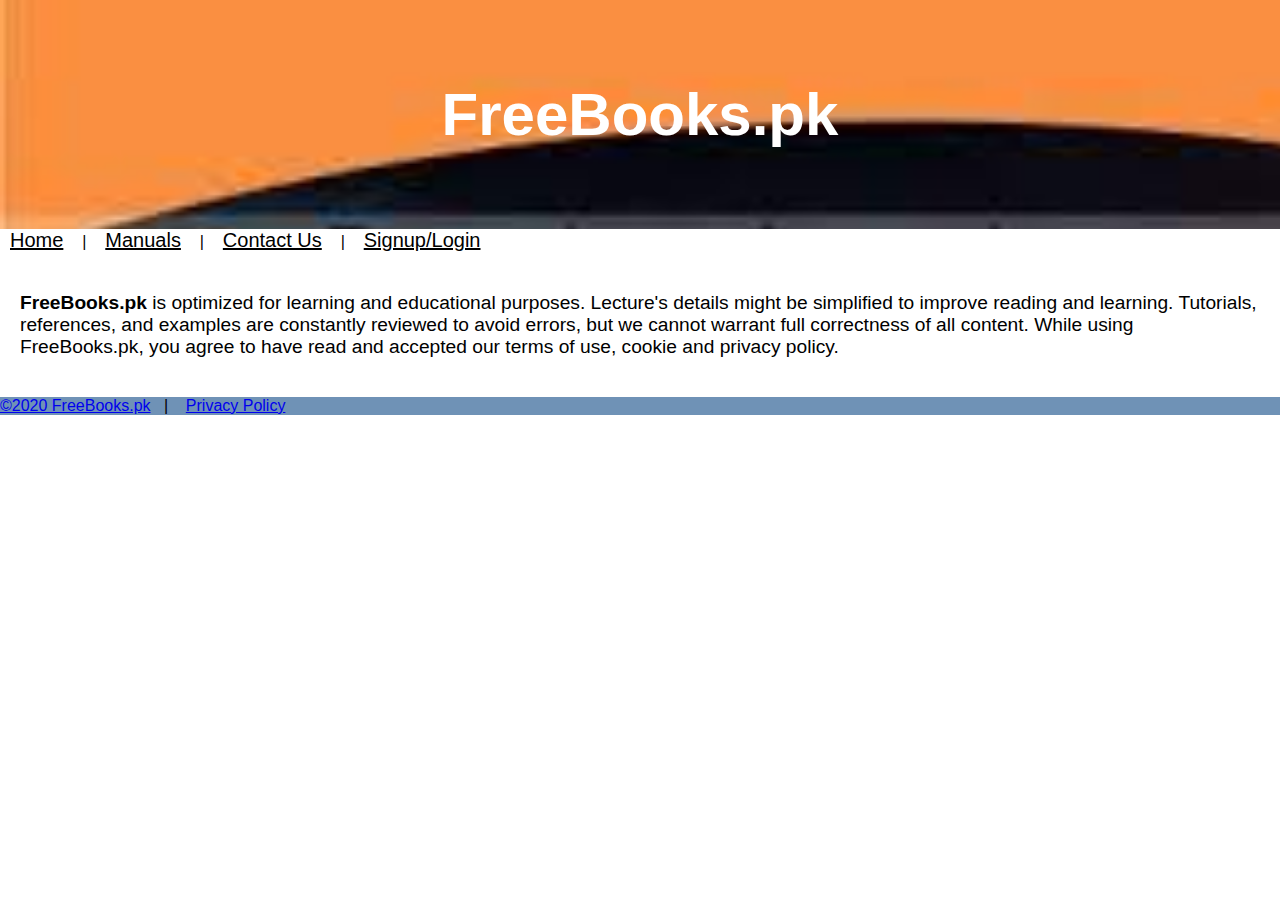
<file: index.html>
<!DOCTYPE html>
<html lang="en">
<head>
    <meta charset="UTF-8">
    <meta http-equiv="X-UA-Compatible" content="IE=edge">
    <meta name="viewport" content="width=device-width, initial-scale=1.0">
    <title>FreeBooks</title>
    <link rel="icon" type="image/png" sizes="16x16"  href="/favicons/favicon-16x16.png">
<meta name="msapplication-TileColor" content="#ffffff">
<meta name="theme-color" content="#ffffff">
    <link rel="stylesheet" href="web.css"> 
</head>
<body>
    <header>
        <h1> FreeBooks.pk</h1>
    </header>
    <nav >
        <a  id="home" href="#">Home</a>&nbsp;&nbsp;|&nbsp;
        <a id="manual" href="manuals.html">Manuals</a>&nbsp;&nbsp;|&nbsp;
        <a id="contact" href="contactus.html">Contact Us</a>&nbsp;&nbsp;|&nbsp;
        <a id="signup" href="signin.html">Signup/Login</a>
    </nav>
    <main>
    <section>
        <p class="coockies">
            <b> FreeBooks.pk</b> is optimized for learning and educational purposes. Lecture's details might be simplified to improve reading and learning. Tutorials, references, and examples are constantly reviewed to avoid errors, but we cannot warrant full correctness of all content. While using FreeBooks.pk, you agree to have read and accepted our terms of use, cookie and privacy policy.

        </p>
    </section>
    </main>
    <footer>
        <font size="3"><a href="#">&copy;2020 FreeBooks.pk</a>&nbsp;&nbsp;&nbsp;|&nbsp;&nbsp;&nbsp;
        <a href="#">Privacy Policy</a></font>
    </footer>
</body>
</html>
</file>
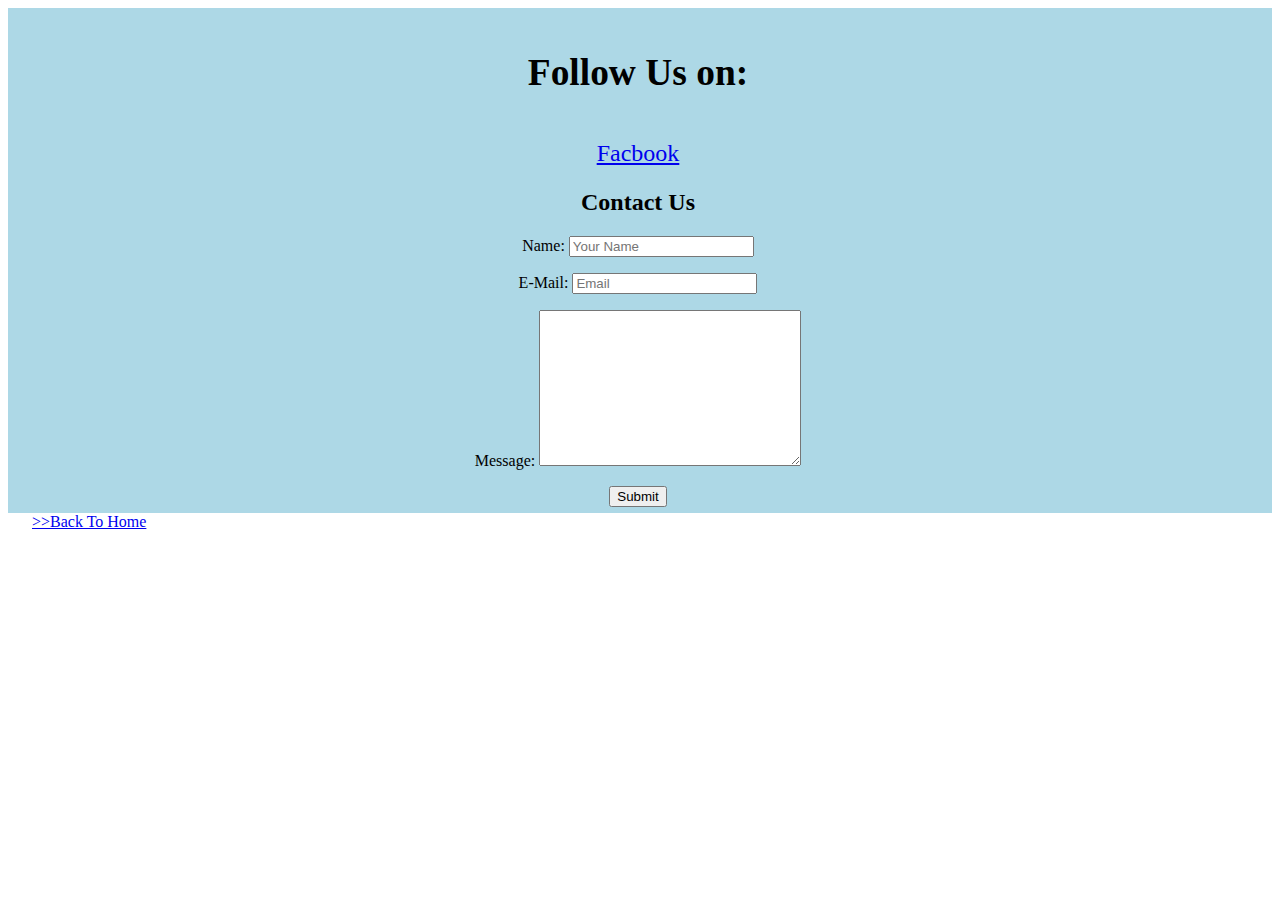
<file: contactus.html>
<!DOCTYPE html>
<html lang="en">
<head>
    <meta charset="UTF-8">
    <meta http-equiv="X-UA-Compatible" content="IE=edge">
    <meta name="viewport" content="width=device-width, initial-scale=1.0">
    <title>Contact Us</title>
    <style>
    .contactus{
    background-color: lightblue;
    color: black;
    padding: 6px 6px;
    text-align: center;
    padding-inline-start: 2px;
    
}
#home:hover , .submit:hover{
    cursor: pointer;
    padding: 1px 20px;
    background-color: blue;
    color: white;
}
#fb:hover{
cursor: pointer;
background-color: rgb(83, 179, 75);
}
    </style>
</head>
<body>
    <section>
        <form action="#" class="contactus">
            <aside>
                <font size="6px"><h3>Follow Us on: </h3></font>
                <font size="5px" id="fb" ><a href="https://www.facebook.com/anix7001/">Facbook</a></font>
            </aside>
        <h2>Contact Us</h2>
        <p>Name: <input type="text" name="name" placeholder="Your Name"></p>
        <p>E-Mail: <input type="email" name="email" placeholder="Email"></p>
        <p>Message: <textarea name="message" id="message" cols="30" rows="10"></textarea></p>
        <input class="submit" type="submit" value="Submit">
        </form>
        &nbsp;&nbsp;&nbsp;&nbsp;&nbsp;&nbsp;<a id="home" href="mainweb.html">>>Back To Home</a>
    </section>
</body>
</html>
</file>
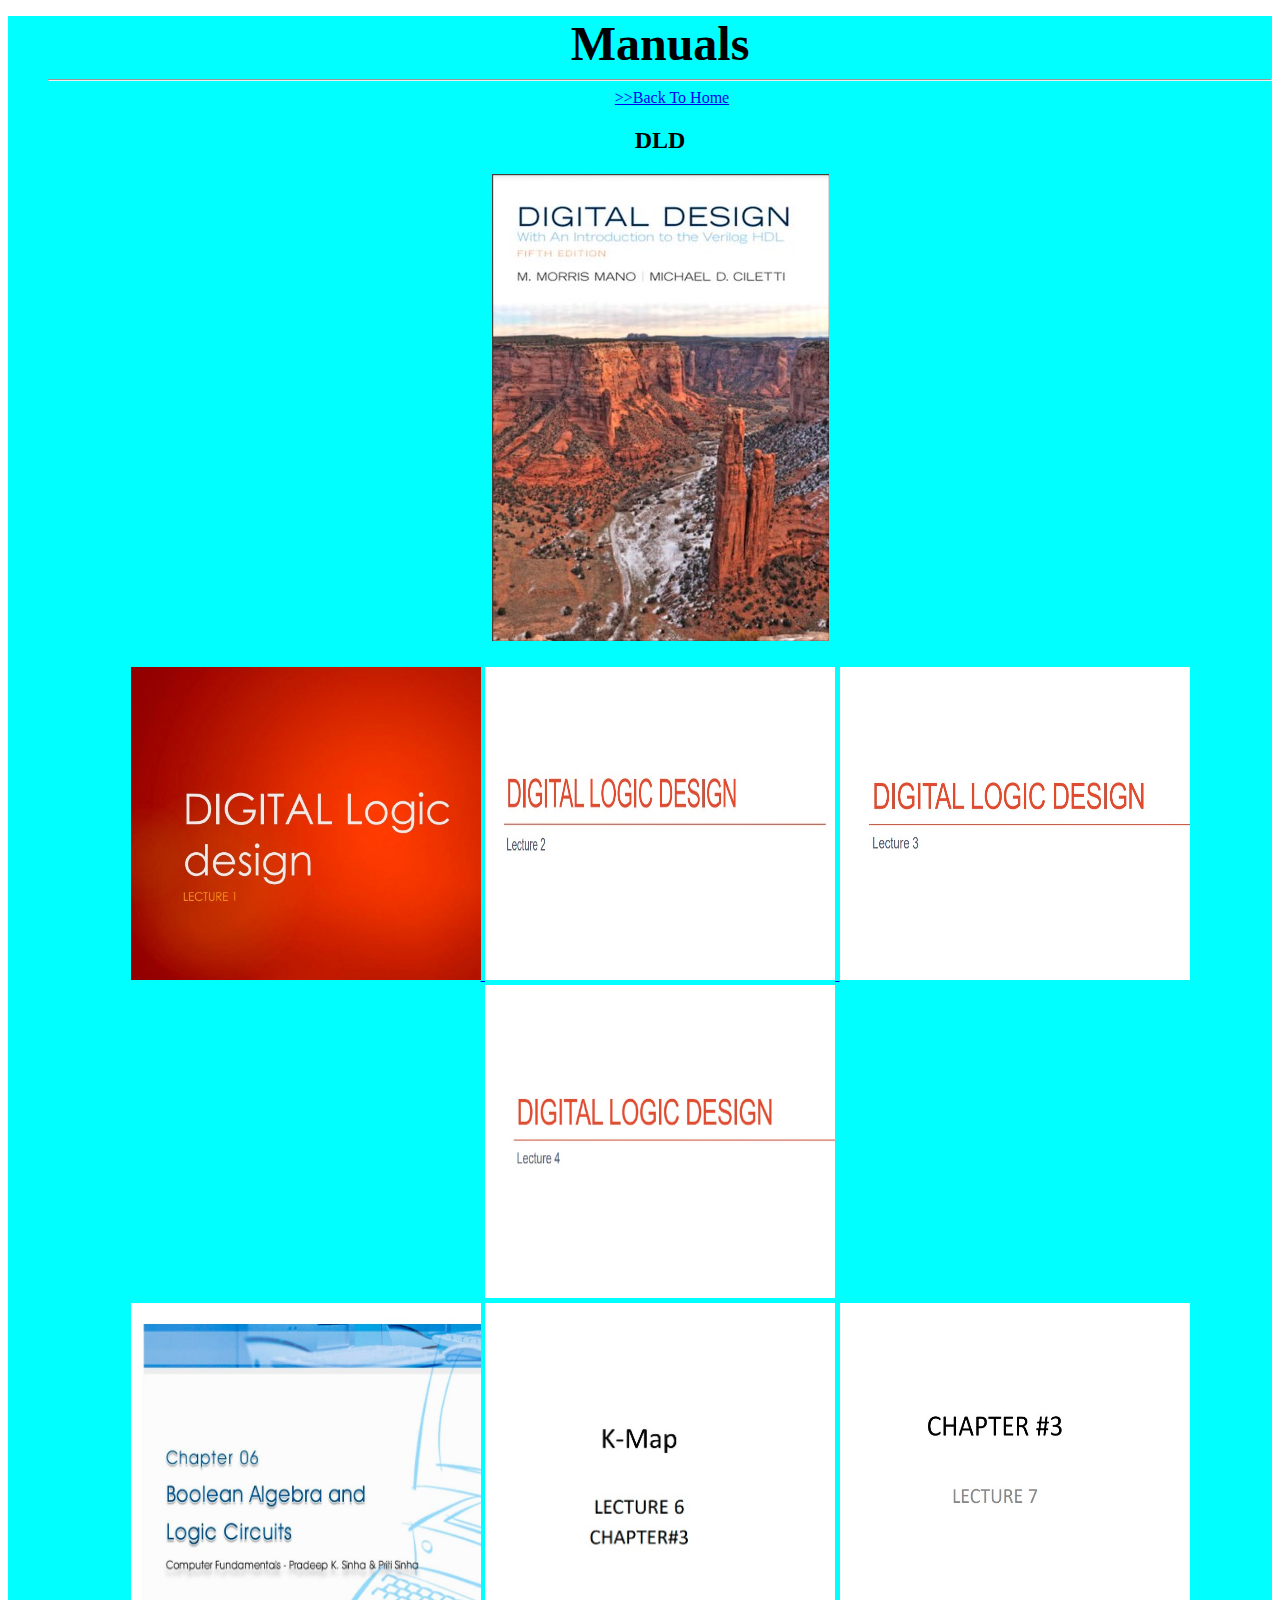
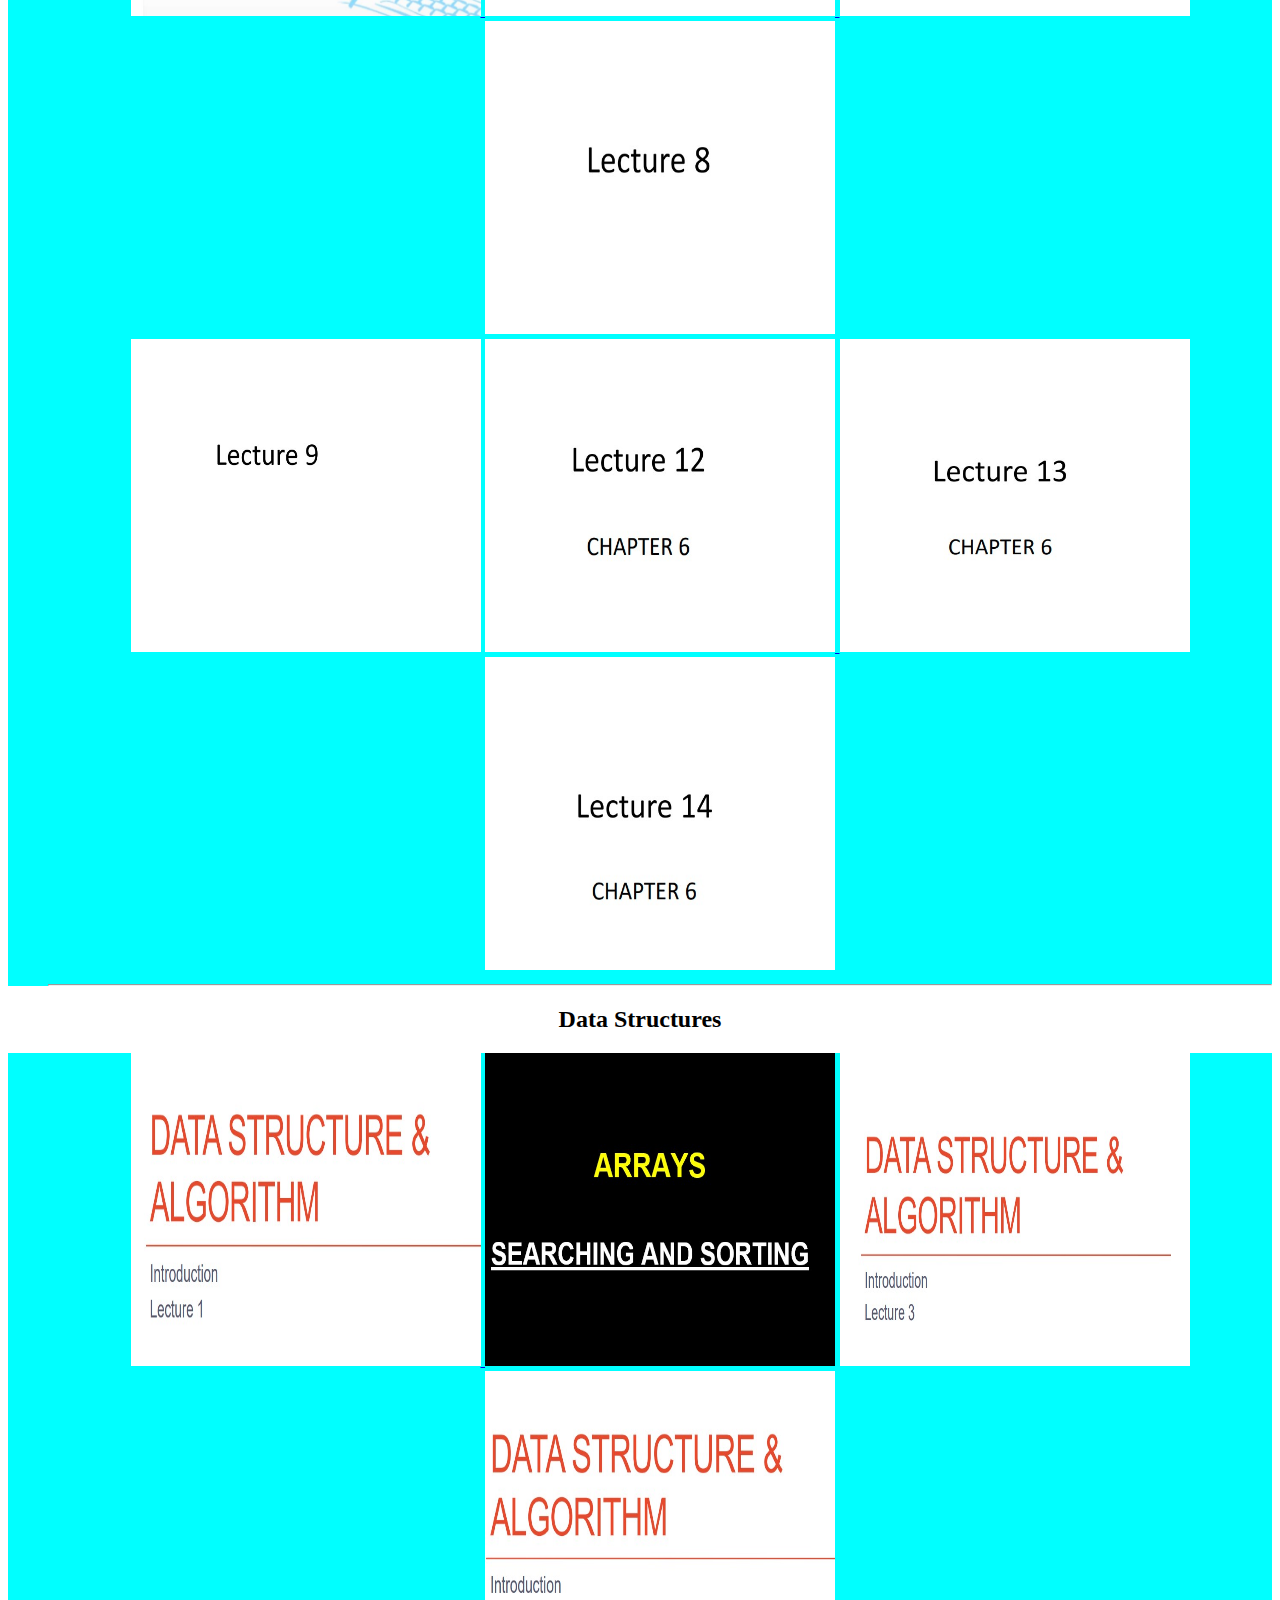
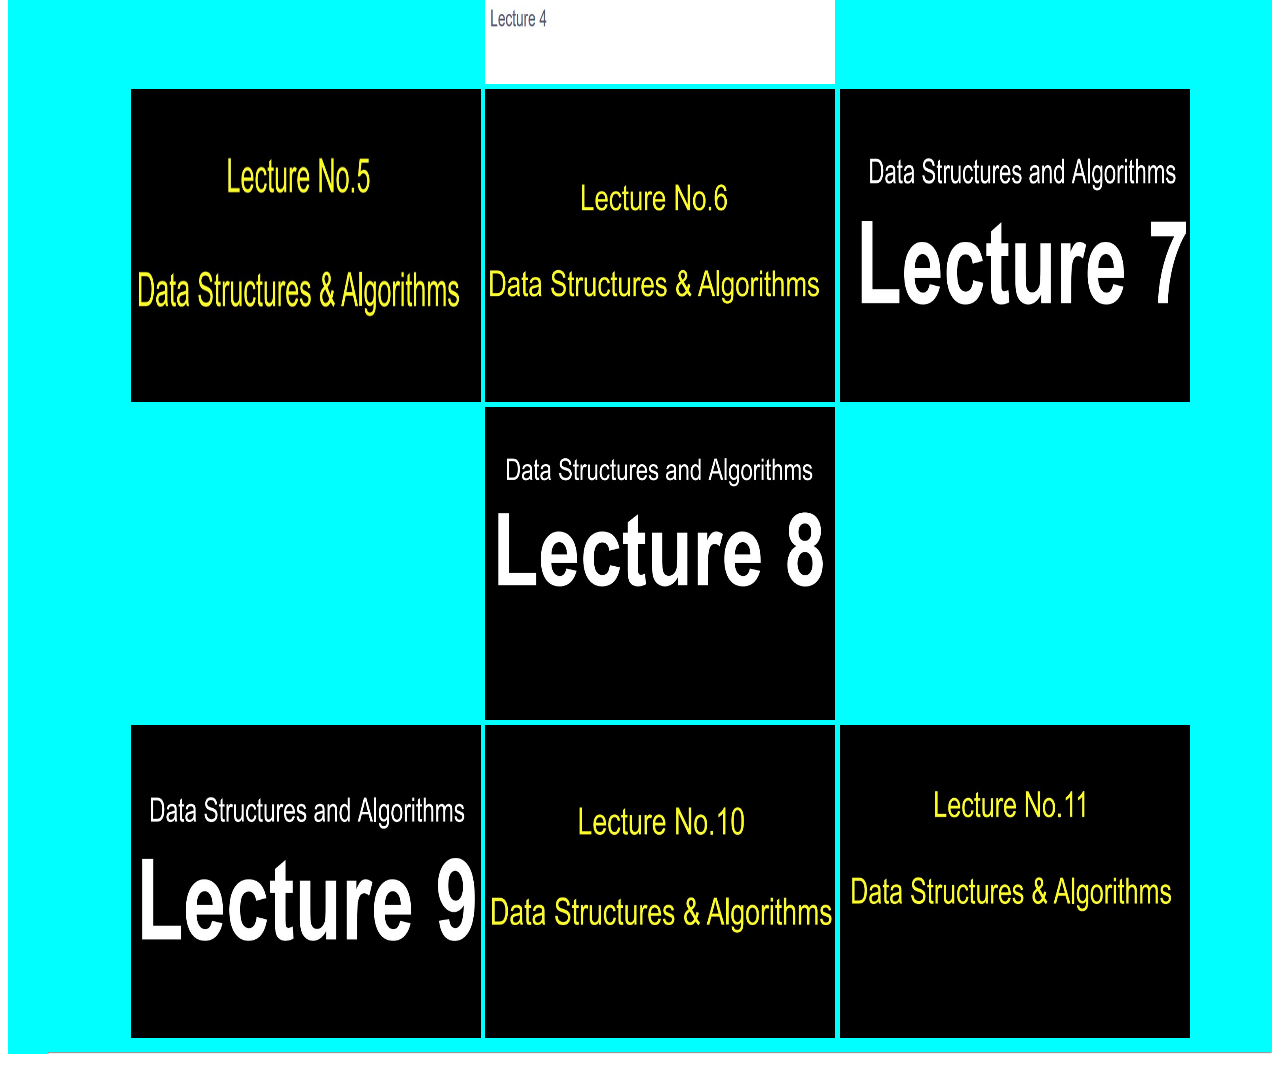
<file: manuals.html>
<!DOCTYPE html>
<html lang="en">
<head>
    <meta charset="UTF-8">
    <meta http-equiv="X-UA-Compatible" content="IE=edge">
    <meta name="viewport" content="width=device-width, initial-scale=1.0">
    <title>Manuals</title>
    <style>
    .manuals{
    text-align: center;
    text-underline-position: below;
}
    ul,ol{
    background-color: aqua;
    image-orientation: from-image;
    text-align: center;
}
#home:hover{
    cursor: pointer;
    padding: 1px 20px;
    background-color: blue;
    color: white;
    font-size: 100%;
}
    </style>
</head>
<body>
    <section>
        <div class="manuals">
        <ul>
        <font  size="7" aria-level="9"><b> Manuals</b></font> <hr>
        &nbsp;&nbsp;&nbsp;&nbsp;&nbsp;&nbsp;<a id="home" href="mainweb.html">>>Back To Home</a>
        <h2>DLD</h2><font size="4">
        <a href="Digital System Design by Morris Mano.pdf" target="_blank"> <center><img src="Thumb.jpg" alt="DLD By Morris Mano"></center></a></li> <br>
        <a href="DLD 1.pdf" target="_blank"><img src="L1.jpg" alt="Lecture 1"width="350" height="313"> </a></li>
        <a href="DLD 2.pdf" target="_blank"><img src="L2.jpg" alt="Lecture 2" width="350" height="313"> </a></li>
        <a href="DLD 3.pdf" target="_blank"><img src="L3.jpg" alt="Lecture 3"width="350" height="313"></a></li>
        <a href="DLD 4.pdf" target="_blank"><img src="L5.jpg" alt="Lecture 4"width="350" height="313"> </a></li><br>
        <a href="DLD 5.pdf" target="_blank"><img src="L4.jpg" alt="Lecture 5"width="350" height="313"> </a></li>
        <a href="DLD 6.pdf" target="_blank"><img src="L6.jpg" alt="Lecture 6"width="350" height="313"> </a></li>
        <a href="DLD 7.pdf" target="_blank"><img src="L7.jpg" alt="Lecture 7"width="350" height="313"> </a></li>
        <a href="DLD 8.pdf" target="_blank"><img src="L8.jpg" alt="Lecture 8"width="350" height="313"> </a></li><br>
        <a href="DLD 11.pdf" target="_blank"><img src="L9.jpg" alt="Lecture 9"width="350" height="313"></a></li>
        <a href="DLD 12.pdf" target="_blank"><img src="L12.jpg" alt="Lecture 12"width="350" height="313"> </a></li>
        <a href="DLD 13.pdf" target="_blank"><img src="L13.jpg" alt="Lecture 13"width="350" height="313"></a></li>
        <a href="DLD 14.pdf" target="_blank"><img src="L14.jpg" alt="L14"width="350" height="313"></a></li><br><hr></font>
        </ul>
        <h2 class="special">Data Structures</h2> <font size="4">
        <ol>
        <a href="DS 1.pdf" target="_blank"><img src="D1.jpg" width="350" height="313" alt=""> </a></li>
        <a href="DS 2.pptx" target="_blank"><img src="D2.jpg" width="350" height="313" alt=""></a></li>
        <a href="DS 3.pdf"target="_blank"><img src="D3.jpg" width="350" height="313" alt=""></a></li>
        <a href="DS 4-1.pdf"target="_blank"><img src="D4.jpg" width="350" height="313" alt=""></a></li><br>
        <a href="DS 5.pdf"target="_blank"><img src="D5.jpg" width="350" height="313" alt=""></a></li>
        <a href="DS 6.pdf"target="_blank"><img src="D6.jpg" width="350" height="313" alt=""></a></li>
        <a href="DS 7.pdf"target="_blank"><img src="D7.jpg" width="350" height="313" alt=""></a></li>
        <a href="DS 8.pdf"target="_blank"><img src="D8.jpg" width="350" height="313" alt=""></a></li><br>
        <a href="DS 9.pdf"target="_blank"><img src="D9.jpg" width="350" height="313" alt=""></a></li>
        <a href="DS 10.pdf"target="_blank"><img src="D10.jpg" width="350" height="313" alt=""></a></li>
        <a href="DS 11.pdf"target="_blank"><img src="D11.jpg" width="350" height="313" alt=""></a></li><br><hr></font>
        </ol></div>
</section>
</body>
</html>
</file>
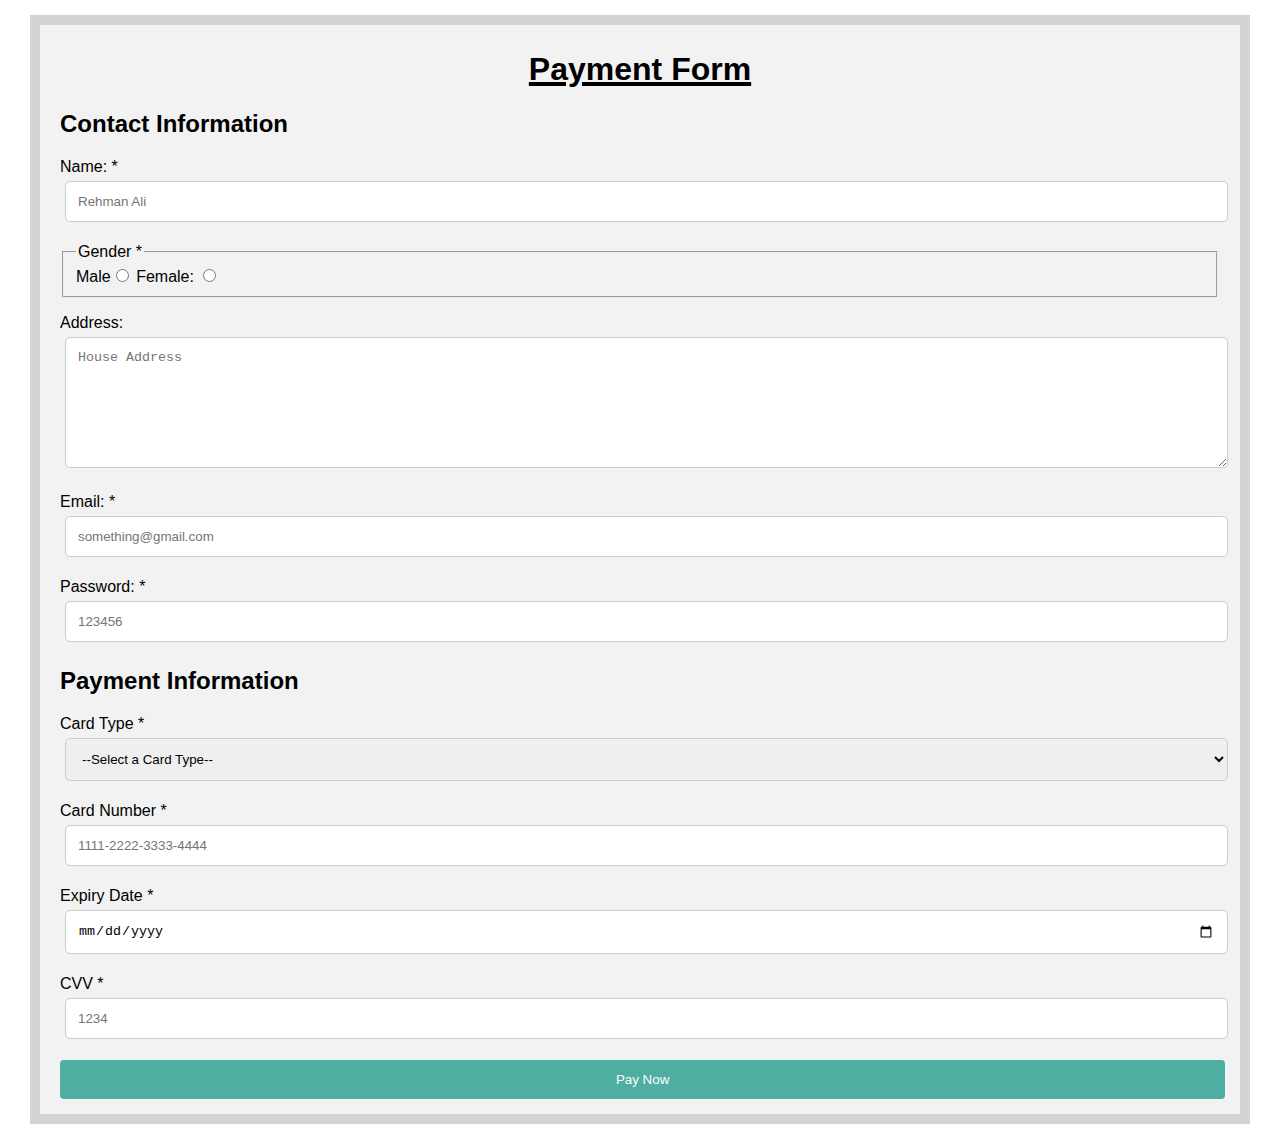
<file: payment.html>
<!DOCTYPE html>
<html lang="en">
<head>
    <meta charset="UTF-8">
    <meta http-equiv="X-UA-Compatible" content="IE=edge">
    <meta name="viewport" content="width=device-width, initial-scale=1.0">
    <title>Make Payment</title>
    <style>
        *{
            box-sizing: content-box;
        }
        body{
            font-family: Arial, Helvetica, sans-serif;
            margin: 15px 30px;
        }
        .container{
            background-color: #f2f2f2;
            padding: 5px 20px 15px 20px;
            border: 10px solid lightgray
        }
        input[type="text"],
        input[type="email"],
        input[type="password"],
        input[type="number"],
        input[type="date"],
        textarea,
        select{
            width: 98%;
            padding: 12px;
            border: 1px solid #ccc;
            border-radius: 5px;
            margin: 5px;
        }
        .heading{
            text-align: center;
            text-decoration: underline 4px;
        }
        input[type="submit"]{
            background-color: #4daea1;
            color: white;
            padding: 12px 20px;
            border: none;
            border-radius: 4px;
            cursor: pointer;
            width: 97%;
        }
        input[type="submit"]:hover{
            background-color: blue;
        }
        @media all and (max-width: 600px) {
        input[type="text"],
        input[type="email"],
        input[type="password"],
        input[type="number"],
        input[type="date"],
        textarea,
        select{
            width: 93%;
            padding: 5px;
            border-radius: 5px;
            margin: 5px;
        }
        }
        @media all and (max-width: 230px) {
        input[type="text"],
        input[type="email"],
        input[type="password"],
        input[type="number"],
        input[type="date"],
        textarea,
        select{
            width: 93%;
            padding: 5px;
            border-radius: 5px;
            margin: 5px;
        }
        }
    </style>
</head>
<body>
    <div class="container">
    <form action="">
        <h1 class="heading">Payment Form</h1>
        <h2>Contact Information</h2>
        <p>Name: *<input type="text" name="name" placeholder="Rehman Ali" required></p>
        <p>
            <fieldset>
            <legend>Gender *</legend>
            Male<input type="radio" name="gender" id="male" required>
            Female: <input type="radio" name="gender" id="female" required>
            </fieldset>
        </p>
        <p>Address: <textarea name="address" id="address" cols="70" rows="7" placeholder="House Address"></textarea> </p>
        <p>Email: *<input type="email" name="email" id="email" required placeholder="something@gmail.com"></p>
        <p>Password: *<input type="number" name="number" id="number" placeholder="123456"required></p>
        <h2>Payment Information</h2>
        <p>Card Type *
            <select name="card_type" id="card_type" required>
                <option value="">--Select a Card Type--</option>
                <option value="visa">Visa</option>
                <option value="master">Master Card</option>
            </select>

        </p>
        <p>
            Card Number *<input type="number" name="cardnumber" id="cardnumber" placeholder="1111-2222-3333-4444"required>
        </p>
        <p>
            Expiry Date *<input type="date" name="expiry" id="expiry" required>
        </p>
        <p>
            CVV *<input type="password" name="cvv" id="cvv" placeholder="1234"required>
        </p>
        <input type="submit" value="Pay Now">

    </form></div>
</body>
</html>
</file>
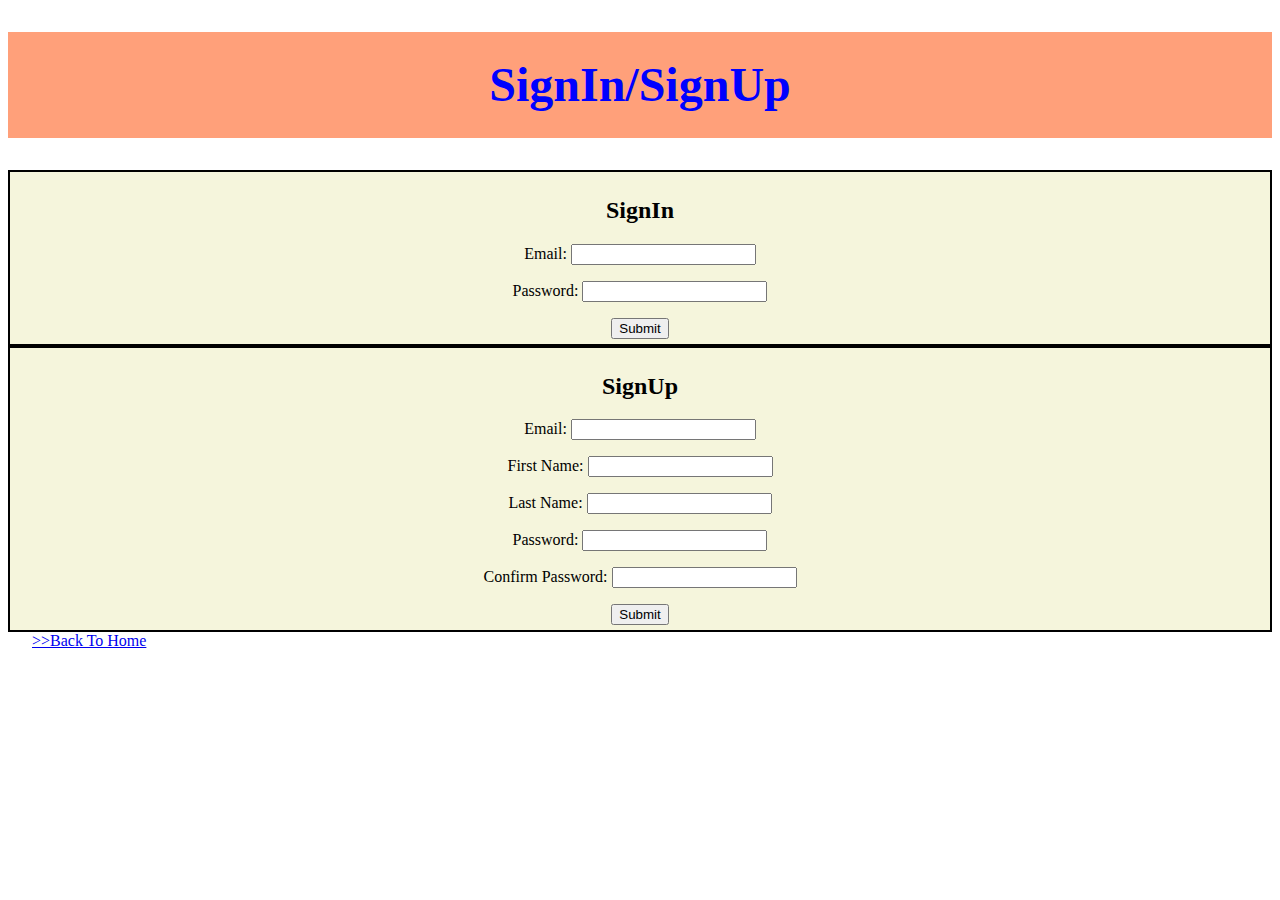
<file: signin.html>
<!DOCTYPE html>
<html lang="en">
<head>
    <meta charset="UTF-8">
    <meta http-equiv="X-UA-Compatible" content="IE=edge">
    <meta name="viewport" content="width=device-width, initial-scale=1.0">
    <title>SignIn/SignUp</title>
    <style>
        h1{
    color: blue;
}


.signin{
    background-color: beige;
    text-align: center;
    text-size-adjust: 30%;
    border: 2px solid black;
    padding: 5px;
}
.signup{
    background-color: beige;
    text-align: center;
    text-size-adjust: 30%;
    border: 2px solid black;
    padding: 5px;
}
#home:hover{
    cursor: pointer;
    padding: 1px 20px;
    background-color: blue;
    color: white;
    font-size: 100%;
}
h1{
    text-align: center;
    background-color: lightsalmon;
    padding: 2%;
    font-size: 300%;
}
    </style>
</head>
<body>
    <h1>SignIn/SignUp</h1>
    <section>
        <form action="#" class="signin">
            <h2>SignIn </h2>
            <p>Email: <input type="email" name="email" id="email" required></p>
            <p>Password: <input type="password" name="password" id="password"required></p>
            <input class="submit" type="submit" value="Submit">
            </form>
    </section>
    <section>
        <form action="#" class="signup">
            <h2>SignUp</h2>
            <p>Email: <input type="email" name="email" id="email"required></p>
            <p>First Name: <input type="text" name="first" id="first"required></p>
            <p>Last Name: <input type="text" name="last" id="last"required></p>
            <p>Password: <input type="password" name="password" id="password"required></p>
            <p>Confirm Password: <input type="password" name="password" id="password"required></p>
            <input class="submit" type="submit" value="Submit">
        </form>
        &nbsp;&nbsp;&nbsp;&nbsp;&nbsp;&nbsp;<a id="home" href="mainweb.html">>>Back To Home</a>

    </section>
</body>
</html>
</file>
<file: web.css>
* {
    box-sizing: border-box;
    
}
body {
margin: 0px;
font-family: 'Gill Sans', 'Gill Sans MT', Calibri, 'Trebuchet MS', sans-serif;
}
header h1 {
text-align: center;
font-size: 60px;
color: white;
}

header {
background-image: url(headimg.jpg);
background-repeat: no-repeat;
background-size: cover;
padding: 40px;
background-color: black;
background-attachment:fixed;
}
nav{
background-color: white;
}
nav a{
text-align: left;
    padding: 10px;
    font-size: 20px;
    color: black;
}
nav a:hover{
    background-color: lightskyblue;
}
body footer{
    background-color: rgb(111, 146, 182);
} 
body{
    background-color: white;
}
body main section form.special{
    text-align: center;
    border: 2px solid black;
    padding: 10px;
}
aside{
    text-align: left;
    padding: 10px;
    color: blue;
}
aside:hover{
    width: 20%;
    color: black;
    font-weight: 900;
}
.coockies{
    font-size: larger;
    padding: 20px;
}
@media all and (min-width: 491px) and (max-width: 600px){
    header h1,nav{
        padding: 10px;
        font-size: 20px;
    }
    nav{
        font-size: 20%;
    }
}
@media all and (min-width: 400px) and (max-width: 490px){
header h1,nav{
        padding: 5px;
        font-size: 20px;
    }
}
@media all and (min-width: 350px) and (max-width: 400px){
header h1,nav{
        padding: 5px;
        font-size: 15px;
    }
}
@media all and (min-width: 295px) and (max-width: 350px){
header h1,nav{
        padding: 5px;
        font-size: 12px;
    }
    nav a{
        font-size: 10px;
    }
}
@media all and (min-width: 201px) and (max-width: 295px){
header h1,nav{
        padding: 5px;
        font-size: 13px;
    }
    nav a{
        font-size: 8px;
    }
}
@media all and (max-width: 201px){
header h1,nav{
        padding: 5px;
        font-size: 13px;
    }
    nav a{
        font-size: 9px;
    }
}
@media all and (max-width: 141px){
header h1,nav{
        padding: 5px;
        font-size: 13px;
    }
    nav a{
        font-size: 7px;
    }
}
</file>
